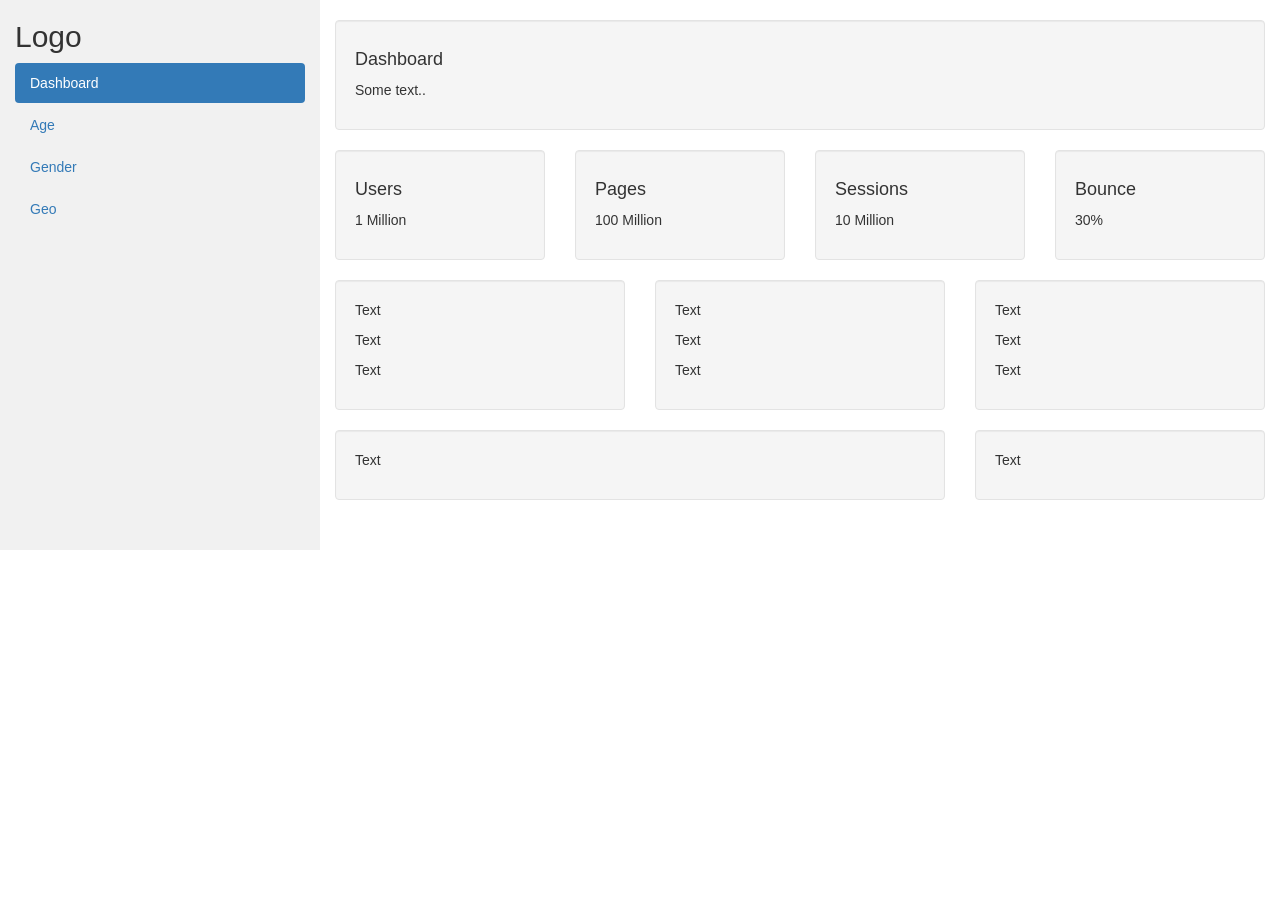
<file: Lab Activity 4 Directives - Routing/dashboad.component.html>
<!DOCTYPE html>
<html lang="en">
<head>
  <title>Bootstrap Example</title>
  <meta charset="utf-8">
  <meta name="viewport" content="width=device-width, initial-scale=1">
  <link rel="stylesheet" href="https://maxcdn.bootstrapcdn.com/bootstrap/3.4.1/css/bootstrap.min.css">
  <script src="https://ajax.googleapis.com/ajax/libs/jquery/3.7.1/jquery.min.js"></script>
  <script src="https://maxcdn.bootstrapcdn.com/bootstrap/3.4.1/js/bootstrap.min.js"></script>
  <style>
    /* Set height of the grid so .sidenav can be 100% (adjust as needed) */
    .row.content {height: 550px}
    
    /* Set gray background color and 100% height */
    .sidenav {
      background-color: #f1f1f1;
      height: 100%;
    }
        
    /* On small screens, set height to 'auto' for the grid */
    @media screen and (max-width: 767px) {
      .row.content {height: auto;} 
    }
  </style>
</head>
<body>

<nav class="navbar navbar-inverse visible-xs">
  <div class="container-fluid">
    <div class="navbar-header">
      <button type="button" class="navbar-toggle" data-toggle="collapse" data-target="#myNavbar">
        <span class="icon-bar"></span>
        <span class="icon-bar"></span>
        <span class="icon-bar"></span>                        
      </button>
      <a class="navbar-brand" href="#">Logo</a>
    </div>
    <div class="collapse navbar-collapse" id="myNavbar">
      <ul class="nav navbar-nav">
        <li class="active"><a href="#">Dashboard</a></li>
        <li><a href="#">Age</a></li>
        <li><a href="#">Gender</a></li>
        <li><a href="#">Geo</a></li>
      </ul>
    </div>
  </div>
</nav>

<div class="container-fluid">
  <div class="row content">
    <div class="col-sm-3 sidenav hidden-xs">
      <h2>Logo</h2>
      <ul class="nav nav-pills nav-stacked">
        <li class="active"><a href="#section1">Dashboard</a></li>
        <li><a href="#section2">Age</a></li>
        <li><a href="#section3">Gender</a></li>
        <li><a href="#section3">Geo</a></li>
      </ul><br>
    </div>
    <br>
    
    <div class="col-sm-9">
      <div class="well">
        <h4>Dashboard</h4>
        <p>Some text..</p>
      </div>
      <div class="row">
        <div class="col-sm-3">
          <div class="well">
            <h4>Users</h4>
            <p>1 Million</p> 
          </div>
        </div>
        <div class="col-sm-3">
          <div class="well">
            <h4>Pages</h4>
            <p>100 Million</p> 
          </div>
        </div>
        <div class="col-sm-3">
          <div class="well">
            <h4>Sessions</h4>
            <p>10 Million</p> 
          </div>
        </div>
        <div class="col-sm-3">
          <div class="well">
            <h4>Bounce</h4>
            <p>30%</p> 
          </div>
        </div>
      </div>
      <div class="row">
        <div class="col-sm-4">
          <div class="well">
            <p>Text</p> 
            <p>Text</p> 
            <p>Text</p> 
          </div>
        </div>
        <div class="col-sm-4">
          <div class="well">
            <p>Text</p> 
            <p>Text</p> 
            <p>Text</p> 
          </div>
        </div>
        <div class="col-sm-4">
          <div class="well">
            <p>Text</p> 
            <p>Text</p> 
            <p>Text</p> 
          </div>
        </div>
      </div>
      <div class="row">
        <div class="col-sm-8">
          <div class="well">
            <p>Text</p> 
          </div>
        </div>
        <div class="col-sm-4">
          <div class="well">
            <p>Text</p> 
          </div>
        </div>
      </div>
    </div>
  </div>
</div>

</body>
</html>
</file>
